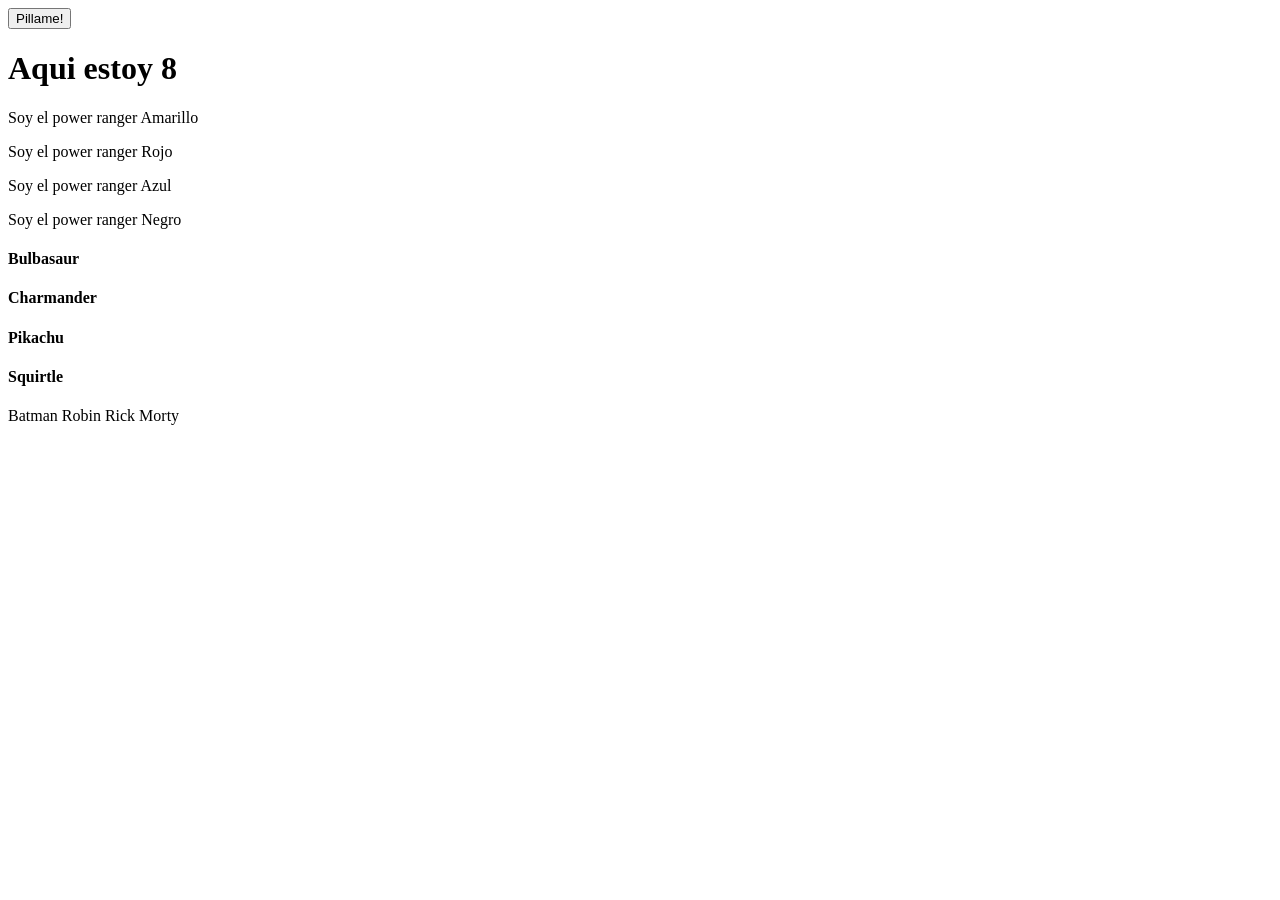
<file: Javascript/Ejercicios-DOM/Ejercicio-01/index.html>
<!DOCTYPE html>
<html lang="en">  
<head>
    <meta charset="UTF-8">
    <meta name="viewport" content="width=device-width, initial-scale=1.0">
    <script src="index.js" defer></script>
    <title>Document</title>
</head>
<body>
    <button class="showme">Pillame!</button>
	<h1 id="pillado">Aqui estoy 8</h1>
	<p>Soy el power ranger Amarillo</p>
    <p>Soy el power ranger Rojo</p>
    <p>Soy el power ranger Azul</p>
    <p>Soy el power ranger Negro</p>
	<h4 class="pokemon">Bulbasaur</h4>
    <h4 class="pokemon">Charmander</h4>
    <h4 class="pokemon">Pikachu</h4>
    <h4 class="pokemon">Squirtle</h4>
	<span data-function="testMe">Batman</span>
    <span data-function="testMe">Robin</span>
    <span data-function="testMe">Rick</span>
    <span data-function="testMe">Morty</span>
</body>
</html>
</file>
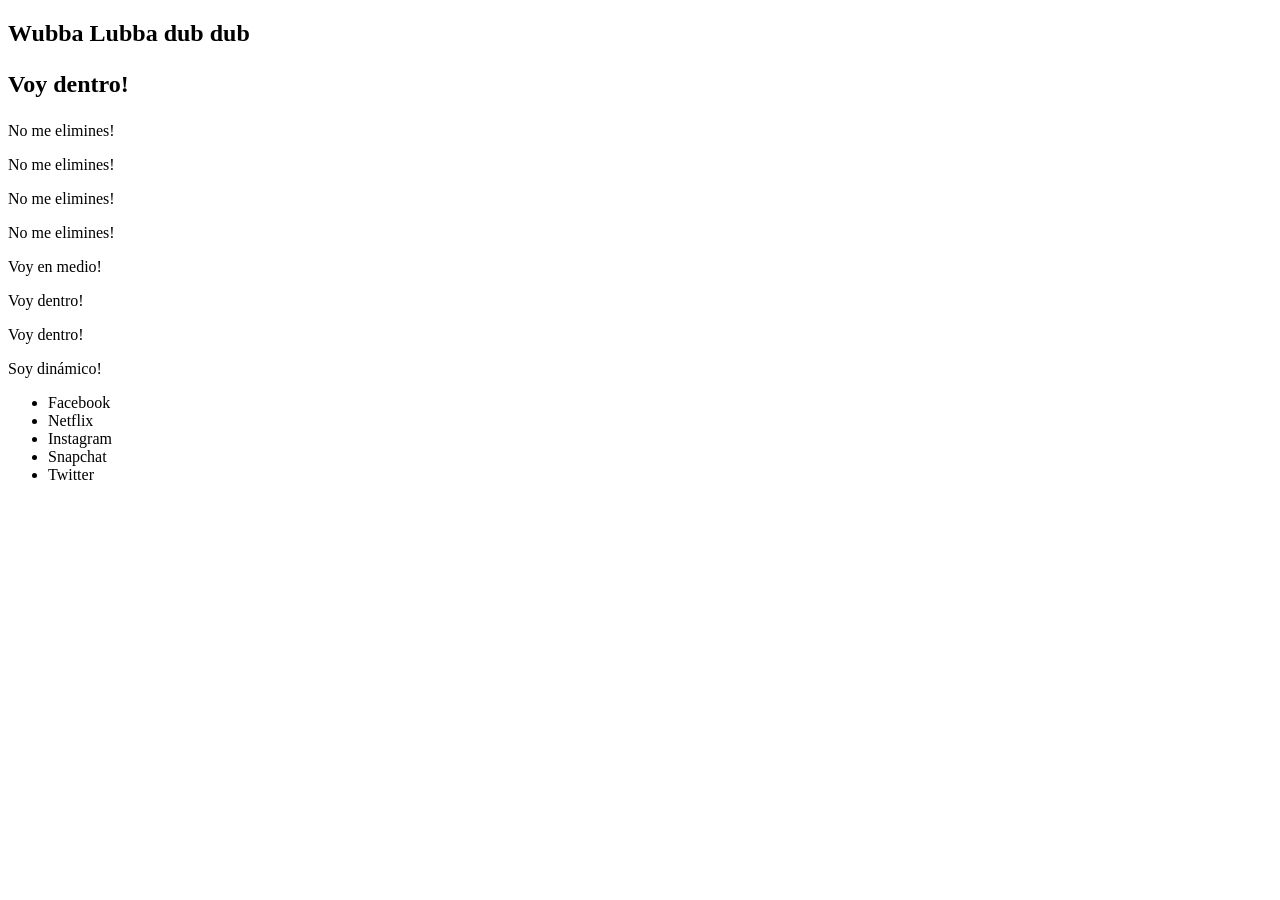
<file: Javascript/Ejercicios-DOM/Ejercicio-02/index.html>
<!DOCTYPE html>
<html lang="en">
  <head>
    <meta charset="UTF-8" />
    <meta name="viewport" content="width=device-width, initial-scale=1.0" />
    <script src="index.js" defer></script>
    <title>Document</title>
  </head>
  <body>
    <h2 class="fn-insert-here"></h2>
    <p class="fn-remove-me">Eliminame!</p>
    <p>No me elimines!</p>
    <p>No me elimines!</p>
    <p class="fn-remove-me">Eliminame!</p>
    <p>No me elimines!</p>
    <p class="fn-remove-me">Eliminame!</p>
    <p class="fn-remove-me">Eliminame!</p>
    <p>No me elimines!</p>
    <div></div>
    <div></div>
    <div class="fn-insert-here"></div>
    <div class="fn-insert-here"></div>
  </body>
</html>
</file>
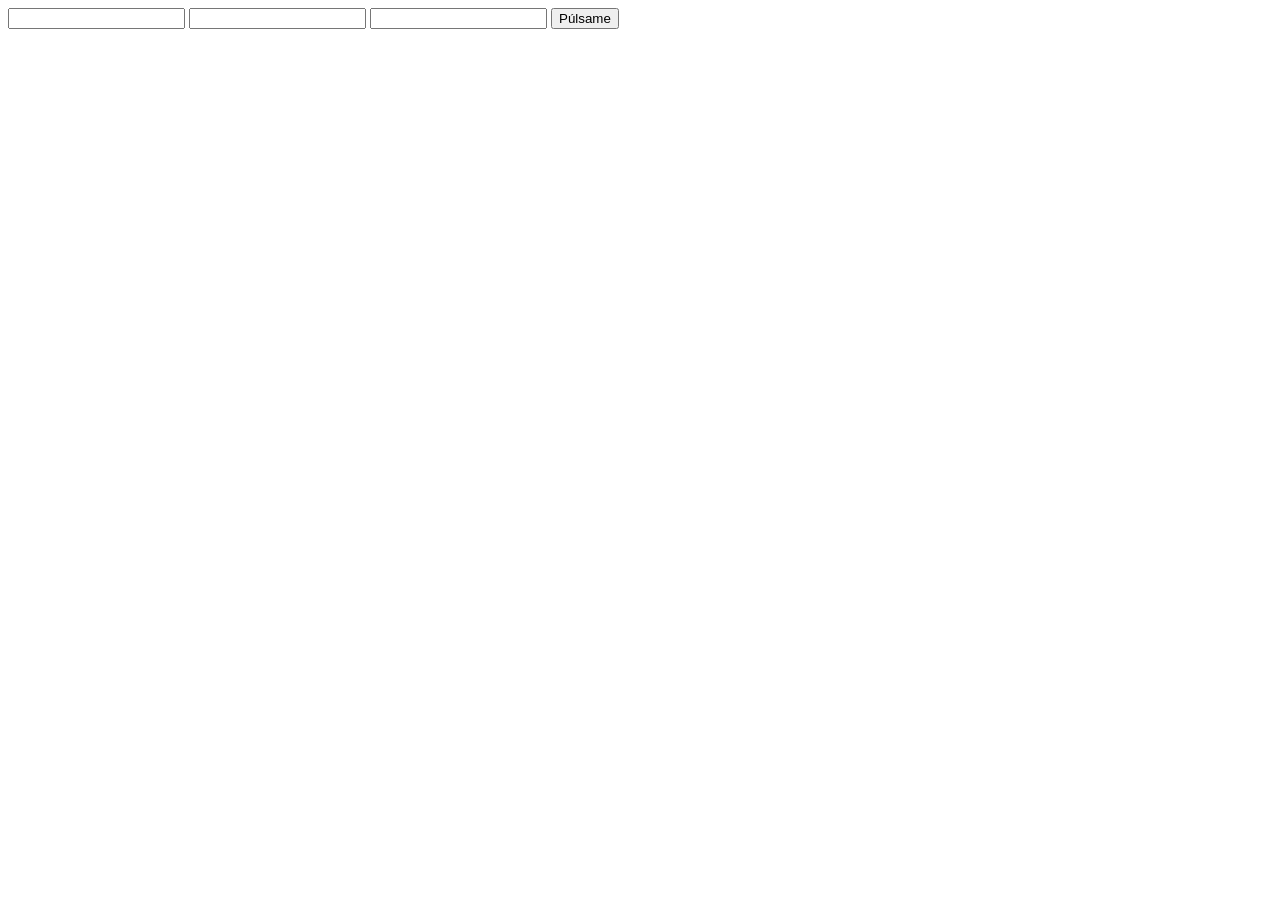
<file: Javascript/Ejercicios-DOM/Ejercicio-04/index.html>
<!DOCTYPE html>
<html lang="en">
<head>
    <meta charset="UTF-8">
    <meta name="viewport" content="width=device-width, initial-scale=1.0">
    <script src="index.js" defer></script>
    <title>Document</title>
</head>
<body>
	<input class="click" type="text"/>
	<input class="focus" type="text"/>
	<input class="value" type="text"/>
    <button id="btnToClick">Púlsame</button>
</body>
</html>
</file>
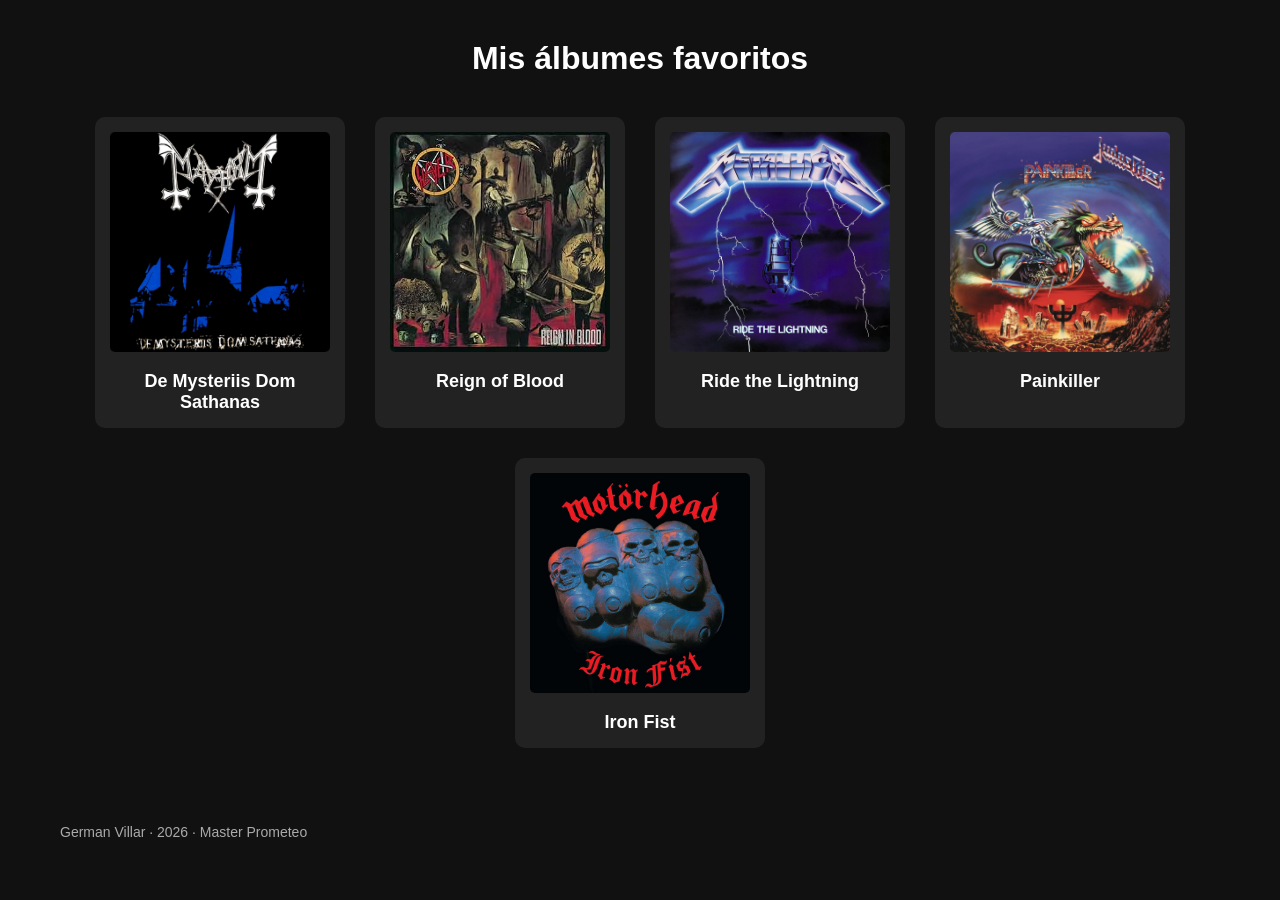
<file: Javascript/Ejercicios-DOM/Ejercicio-05/index.html>
<!DOCTYPE html>
<html lang="en">
<head>
    <meta charset="UTF-8">
    <meta name="viewport" content="width=device-width, initial-scale=1.0">
    <script src="index.js" defer></script>
    <link rel="stylesheet" href="style.css">
    <title>Albums</title>
</head>
<body>
    <h1>Mis álbumes favoritos</h1>
<footer>
    German Villar · 2026 · Master Prometeo
</footer>
</body>
</html>
</file>
<file: Javascript/Ejercicios-DOM/Ejercicio-05/style.css>
* {
    margin: 0;
    padding: 0;
    box-sizing: border-box;
}

body {
    background-color: #111;
    color: white;
    font-family: Arial, sans-serif;
    padding: 40px;
    min-height: 100vh;
    display: flex;
    flex-direction: column;
}

h1 {
    text-align: center;
    margin-bottom: 40px;
}

ul {
    list-style: none;
    display: flex;
    justify-content: center;
    flex-wrap: wrap;
    gap: 30px;
}

li {
    width: 250px;
    background-color: #222;
    padding: 15px;
    border-radius: 10px;
    text-align: center;
}

li img {
    width: 220px;
    height: 220px;
    object-fit: cover;
    border-radius: 5px;
}

li h3 {
    margin-top: 15px;
    font-size: 18px;
}

footer {
    text-align: left;
    margin-top: auto;
    padding: 20px;
    color: #aaa;
    font-size: 14px;
}
</file>
